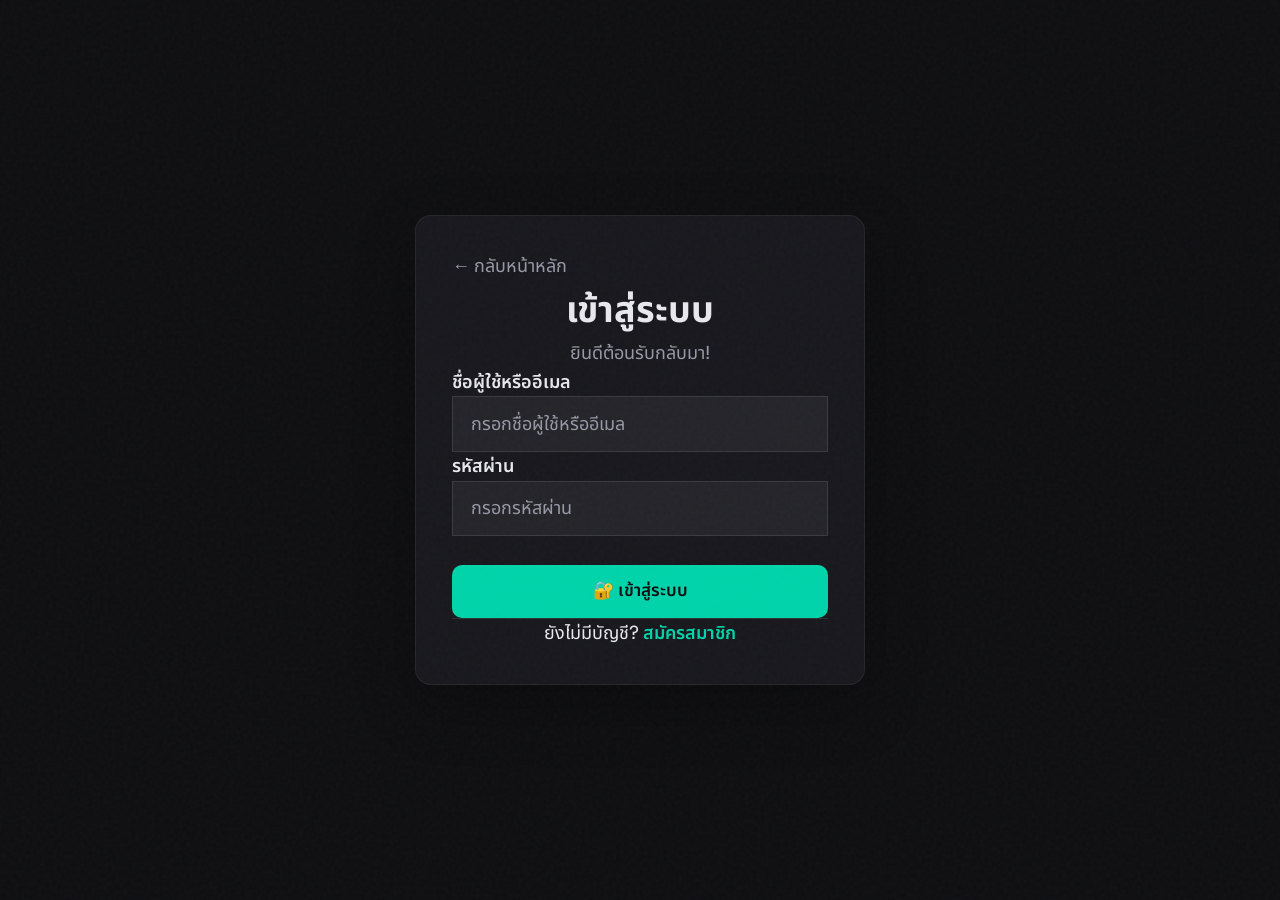
<file: login.html>
<!DOCTYPE html>
<html lang="th">

<head>
    <meta charset="UTF-8">
    <meta name="viewport" content="width=device-width, initial-scale=1.0, viewport-fit=cover">
    <meta name="description" content="เข้าสู่ระบบ - God_BlackHole">
    <title>เข้าสู่ระบบ - God_BlackHole</title>
    <link rel="preconnect" href="https://fonts.googleapis.com">
    <link rel="preconnect" href="https://fonts.gstatic.com" crossorigin>
    <link
        href="https://fonts.googleapis.com/css2?family=Sora:wght@300;400;500;600;700&family=Noto+Sans+Thai:wght@300;400;500;600;700&display=swap"
        rel="stylesheet">
    <link rel="stylesheet" href="index.css?v=1.5">
    <link rel="icon" type="image/png" href="favicon.png">


    <style>
        .auth-container {
            min-height: 100vh;
            display: flex;
            align-items: center;
            justify-content: center;
            padding: 2rem;
        }

        .auth-card {
            max-width: 450px;
            width: 100%;
            border-radius: var(--radius);
            padding: 2rem;
        }

        .auth-header {
            text-align: center;
            margin-bottom: var(--spacing-xl);
        }

        .auth-header h1 {
            font-size: 2rem;
            margin-bottom: var(--spacing-sm);
        }

        .auth-header p {
            color: var(--text-secondary);
        }

        .form-group {
            margin-bottom: var(--spacing-lg);
        }

        .form-group label {
            display: block;
            margin-bottom: var(--spacing-sm);
            font-weight: 600;
            color: var(--text-primary);
        }

        .form-input {
            width: 100%;
            padding: 0.875rem 1rem;
            background: rgba(255, 255, 255, 0.05);
            border: 1px solid rgba(255, 255, 255, 0.1);
            border-radius: var(--radius-md);
            color: var(--text-primary);
            font-size: 1rem;
            transition: all var(--transition-normal);
        }

        .form-input:focus {
            outline: none;
            border-color: var(--accent);
            box-shadow: 0 0 0 3px var(--accent-dim);
        }

        .form-input::placeholder {
            color: var(--text-secondary);
        }

        .alert {
            padding: var(--spacing-md);
            border-radius: var(--radius-md);
            margin-bottom: var(--spacing-lg);
            display: none;
        }

        .alert-error {
            background: rgba(239, 68, 68, 0.1);
            border: 1px solid rgba(239, 68, 68, 0.3);
            color: #fca5a5;
        }

        .alert-success {
            background: rgba(34, 197, 94, 0.1);
            border: 1px solid rgba(34, 197, 94, 0.3);
            color: #86efac;
        }

        .auth-footer {
            text-align: center;
            margin-top: var(--spacing-lg);
            padding-top: var(--spacing-lg);
            border-top: 1px solid rgba(255, 255, 255, 0.1);
        }

        .auth-footer a {
            color: var(--accent);
            text-decoration: none;
            font-weight: 600;
        }

        .auth-footer a:hover {
            text-decoration: underline;
        }

        .back-link {
            display: inline-flex;
            align-items: center;
            gap: var(--spacing-sm);
            color: var(--text-secondary);
            text-decoration: none;
            margin-bottom: var(--spacing-lg);
            transition: color var(--transition-fast);
        }

        .back-link:hover {
            color: var(--text-primary);
        }
    </style>
</head>

<body>
    <script>
        (function () { var v = null; function c() { var x = new XMLHttpRequest(); x.open('GET', 'version.php?r=' + Date.now(), true); x.setRequestHeader('Cache-Control', 'no-cache'); x.onload = function () { var t = (x.responseText || '').trim(); if (v !== null && t !== '' && t !== v) location.reload(); if (v === null) v = t; }; x.send(); } c(); setInterval(c, 10000); })();
    </script>
    <div class="noise"></div>
    <div class="auth-container">
        <div class="auth-card">
            <a href="index.php" class="back-link">← กลับหน้าหลัก</a>

            <div class="auth-header">
                <h1>เข้าสู่ระบบ</h1>
                <p>ยินดีต้อนรับกลับมา!</p>
            </div>

            <div id="alert" class="alert"></div>

            <form id="loginForm" autocomplete="off">
                <input type="text" name="prevent_autofill" style="position:absolute;left:-9999px;width:1px;height:1px;opacity:0;pointer-events:none;" tabindex="-1" autocomplete="off" aria-hidden="true">
                <input type="password" name="prevent_autofill_pw" style="position:absolute;left:-9999px;width:1px;height:1px;opacity:0;pointer-events:none;" tabindex="-1" autocomplete="new-password" aria-hidden="true">
                <div class="form-group">
                    <label for="username">ชื่อผู้ใช้หรืออีเมล</label>
                    <input type="text" id="username" name="username" class="form-input"
                        placeholder="กรอกชื่อผู้ใช้หรืออีเมล" autocomplete="username" required>
                </div>

                <div class="form-group">
                    <label for="password">รหัสผ่าน</label>
                    <input type="password" id="password" name="password" class="form-input" placeholder="กรอกรหัสผ่าน"
                        autocomplete="off" required>
                </div> <br>

                <button type="submit" class="btn btn-primary" style="width: 100%; justify-content: center;">
                    🔐 เข้าสู่ระบบ
                </button>
            </form>

            <div class="auth-footer">
                <p>ยังไม่มีบัญชี? <a href="register.html">สมัครสมาชิก</a></p>
            </div>
        </div>
    </div>

    <script>
        (function () { var t = localStorage.getItem('godblackhole-theme'); if (t === 'light') document.documentElement.setAttribute('data-theme', 'light'); else { if (!t) t = window.matchMedia('(prefers-color-scheme: dark)').matches ? 'dark' : 'light'; if (t === 'dark') document.documentElement.removeAttribute('data-theme'); } })();
    </script>
    <script>
        document.getElementById('loginForm').addEventListener('submit', async function (e) {
            e.preventDefault();

            const formData = new FormData(this);
            const alert = document.getElementById('alert');
            const submitBtn = this.querySelector('button[type="submit"]');

            // Disable submit button
            submitBtn.disabled = true;
            submitBtn.textContent = '⏳ กำลังเข้าสู่ระบบ...';

            try {
                const response = await fetch('login_handler.php', {
                    method: 'POST',
                    body: formData
                });

                const result = await response.json();

                if (result.success) {
                    alert.className = 'alert alert-success';
                    alert.style.display = 'block';
                    alert.textContent = result.message;

                    // Redirect to profile page after 1 second
                    setTimeout(() => {
                        window.location.href = result.redirect || 'profile.php';
                    }, 1000);
                } else {
                    alert.className = 'alert alert-error';
                    alert.style.display = 'block';
                    alert.textContent = result.message;

                    // Re-enable submit button
                    submitBtn.disabled = false;
                    submitBtn.textContent = '🔐 เข้าสู่ระบบ';
                }
            } catch (error) {
                alert.className = 'alert alert-error';
                alert.style.display = 'block';
                alert.textContent = 'เกิดข้อผิดพลาด กรุณาลองใหม่อีกครั้ง';

                submitBtn.disabled = false;
                submitBtn.textContent = '🔐 เข้าสู่ระบบ';
            }
        });
    </script>
    <script src="script.js?v=2.0"></script>
</body>

</html>
</file>
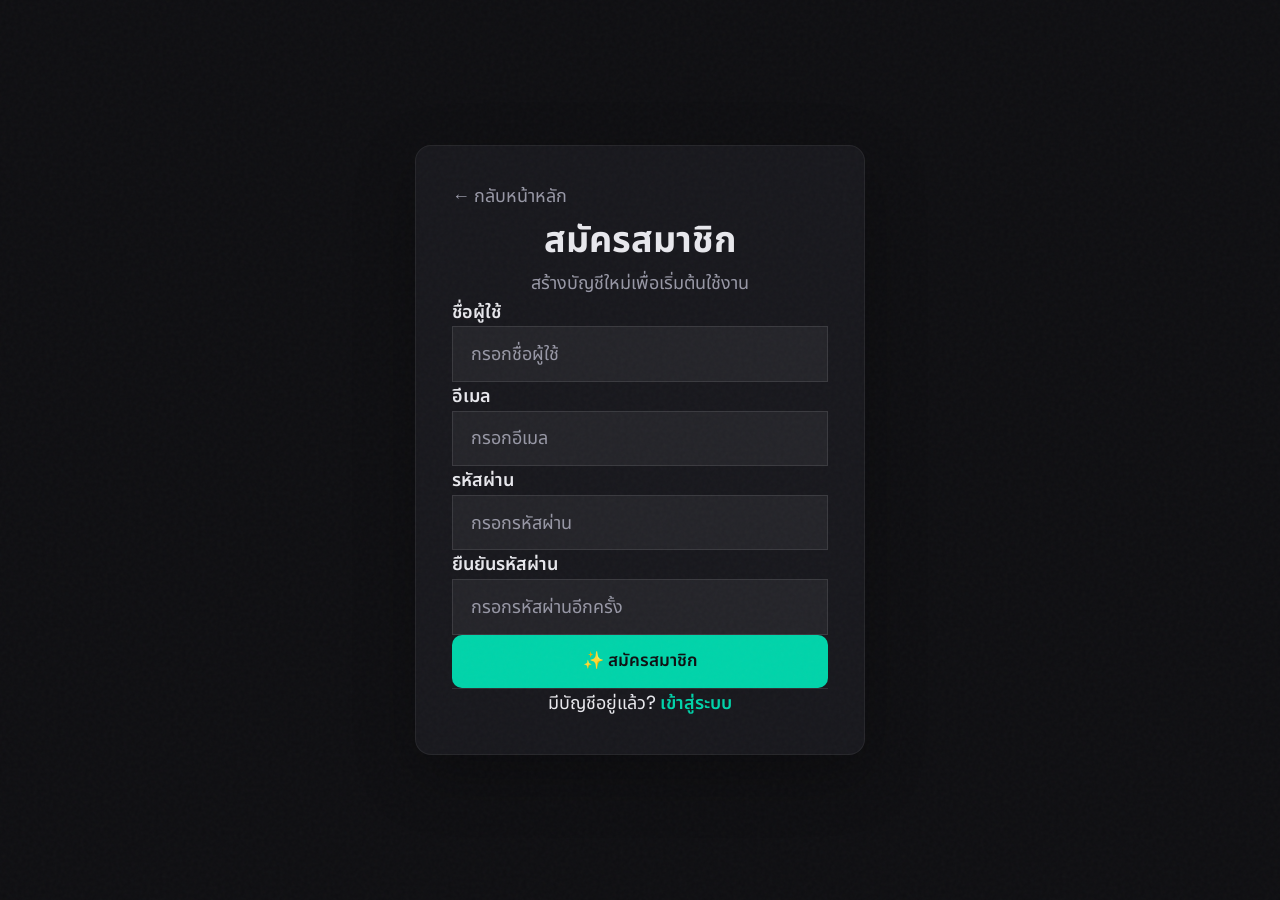
<file: register.html>
<!DOCTYPE html>
<html lang="th">

<head>
    <meta charset="UTF-8">
    <meta name="viewport" content="width=device-width, initial-scale=1.0, viewport-fit=cover">
    <meta name="description" content="สมัครสมาชิก - God_BlackHole">
    <title>สมัครสมาชิก - God_BlackHole</title>
    <link rel="preconnect" href="https://fonts.googleapis.com">
    <link rel="preconnect" href="https://fonts.gstatic.com" crossorigin>
    <link href="https://fonts.googleapis.com/css2?family=Sora:wght@300;400;500;600;700&family=Noto+Sans+Thai:wght@300;400;500;600;700&display=swap" rel="stylesheet">
    <link rel="stylesheet" href="index.css?v=1.5">
    <link rel="icon" type="image/png" href="favicon.png">


    <style>
        .auth-container {
            min-height: 100vh;
            display: flex;
            align-items: center;
            justify-content: center;
            padding: 2rem;
        }

        .auth-card {
            max-width: 450px;
            width: 100%;
            border-radius: var(--radius);
            padding: 2rem;
        }

        .auth-header {
            text-align: center;
            margin-bottom: var(--spacing-xl);
        }

        .auth-header h1 {
            font-size: 2rem;
            margin-bottom: var(--spacing-sm);
        }

        .auth-header p {
            color: var(--text-secondary);
        }

        .form-group {
            margin-bottom: var(--spacing-lg);
        }

        .form-group label {
            display: block;
            margin-bottom: var(--spacing-sm);
            font-weight: 600;
            color: var(--text-primary);
        }

        .form-input {
            width: 100%;
            padding: 0.875rem 1rem;
            background: rgba(255, 255, 255, 0.05);
            border: 1px solid rgba(255, 255, 255, 0.1);
            border-radius: var(--radius-md);
            color: var(--text-primary);
            font-size: 1rem;
            transition: all var(--transition-normal);
        }

        .form-input:focus {
            outline: none;
            border-color: var(--accent);
            box-shadow: 0 0 0 3px var(--accent-dim);
        }

        .form-input::placeholder {
            color: var(--text-secondary);
        }

        .alert {
            padding: var(--spacing-md);
            border-radius: var(--radius-md);
            margin-bottom: var(--spacing-lg);
            display: none;
        }

        .alert-error {
            background: rgba(239, 68, 68, 0.1);
            border: 1px solid rgba(239, 68, 68, 0.3);
            color: #fca5a5;
        }

        .alert-success {
            background: rgba(34, 197, 94, 0.1);
            border: 1px solid rgba(34, 197, 94, 0.3);
            color: #86efac;
        }

        .auth-footer {
            text-align: center;
            margin-top: var(--spacing-lg);
            padding-top: var(--spacing-lg);
            border-top: 1px solid rgba(255, 255, 255, 0.1);
        }

        .auth-footer a {
            color: var(--accent);
            text-decoration: none;
            font-weight: 600;
        }

        .auth-footer a:hover {
            text-decoration: underline;
        }

        .back-link {
            display: inline-flex;
            align-items: center;
            gap: var(--spacing-sm);
            color: var(--text-secondary);
            text-decoration: none;
            margin-bottom: var(--spacing-lg);
            transition: color var(--transition-fast);
        }

        .back-link:hover {
            color: var(--text-primary);
        }
    </style>
</head>

<body>
    <script>
    (function(){var v=null;function c(){var x=new XMLHttpRequest();x.open('GET','version.php?r='+Date.now(),true);x.setRequestHeader('Cache-Control','no-cache');x.onload=function(){var t=(x.responseText||'').trim();if(v!==null&&t!==''&&t!==v)location.reload();if(v===null)v=t;};x.send();}c();setInterval(c,10000);})();
    </script>
    <div class="noise"></div>
    <div class="auth-container">
        <div class="auth-card">
            <a href="index.php" class="back-link">← กลับหน้าหลัก</a>

            <div class="auth-header">
                <h1>สมัครสมาชิก</h1>
                <p>สร้างบัญชีใหม่เพื่อเริ่มต้นใช้งาน</p>
            </div>

            <div id="alert" class="alert"></div>

            <form id="registerForm">
                <div class="form-group">
                    <label for="username">ชื่อผู้ใช้</label>
                    <input type="text" id="username" name="username" class="form-input" placeholder="กรอกชื่อผู้ใช้"
                        required minlength="3">
                </div>

                <div class="form-group">
                    <label for="email">อีเมล</label>
                    <input type="email" id="email" name="email" class="form-input" placeholder="กรอกอีเมล" required>
                </div>

                <div class="form-group">
                    <label for="password">รหัสผ่าน</label>
                    <input type="password" id="password" name="password" class="form-input" placeholder="กรอกรหัสผ่าน"
                        required minlength="6">
                </div>

                <div class="form-group">
                    <label for="confirm_password">ยืนยันรหัสผ่าน</label>
                    <input type="password" id="confirm_password" name="confirm_password" class="form-input"
                        placeholder="กรอกรหัสผ่านอีกครั้ง" required>
                </div>

                <button type="submit" class="btn btn-primary" style="width: 100%; justify-content: center;">
                    ✨ สมัครสมาชิก
                </button>
            </form>

            <div class="auth-footer">
                <p>มีบัญชีอยู่แล้ว? <a href="login.html">เข้าสู่ระบบ</a></p>
            </div>
        </div>
    </div>

    <script>
    (function(){var t=localStorage.getItem('godblackhole-theme');if(t==='light')document.documentElement.setAttribute('data-theme','light');else{if(!t)t=window.matchMedia('(prefers-color-scheme: dark)').matches?'dark':'light';if(t==='dark')document.documentElement.removeAttribute('data-theme');}})();
    </script>
    <script>
        document.getElementById('registerForm').addEventListener('submit', async function (e) {
            e.preventDefault();

            const formData = new FormData(this);
            const alert = document.getElementById('alert');
            const submitBtn = this.querySelector('button[type="submit"]');

            // Disable submit button
            submitBtn.disabled = true;
            submitBtn.textContent = '⏳ กำลังสมัครสมาชิก...';

            try {
                const response = await fetch('register_handler.php', {
                    method: 'POST',
                    body: formData
                });

                const result = await response.json();

                if (result.success) {
                    alert.className = 'alert alert-success';
                    alert.style.display = 'block';
                    alert.textContent = result.message;

                    // Redirect to profile page after 1.5 seconds
                    setTimeout(() => {
                        window.location.href = result.redirect || 'profile.php';
                    }, 1500);
                } else {
                    alert.className = 'alert alert-error';
                    alert.style.display = 'block';
                    alert.textContent = result.message;

                    // Re-enable submit button
                    submitBtn.disabled = false;
                    submitBtn.textContent = '✨ สมัครสมาชิก';
                }
            } catch (error) {
                alert.className = 'alert alert-error';
                alert.style.display = 'block';
                alert.textContent = 'เกิดข้อผิดพลาด กรุณาลองใหม่อีกครั้ง';

                submitBtn.disabled = false;
                submitBtn.textContent = '✨ สมัครสมาชิก';
            }
        });
    </script>
    <script src="script.js?v=2.0"></script>
</body>

</html>
</file>
<file: index.css>
/* ===== Variables — ปรับอัตโนมัติตามขนาดจอ (ทุกรุ่น) ===== */
:root {
  --bg: #0f0f12;
  --bg-card: #18181d;
  --bg-elevated: #1e1e24;
  --text: #e8e8ed;
  --text-muted: #9898a6;
  --accent: #00d4aa;
  --accent-dim: rgba(0, 212, 170, 0.15);
  --accent-glow: rgba(0, 212, 170, 0.4);
  --border: rgba(255, 255, 255, 0.06);
  --radius: clamp(10px, 2vw, 16px);
  --radius-sm: clamp(8px, 1.5vw, 10px);
  --font-sans: 'Sora', 'Noto Sans Thai', sans-serif;
  --transition: 0.3s cubic-bezier(0.4, 0, 0.2, 1);
  --primary-gradient: linear-gradient(135deg, var(--accent) 0%, #6366f1 100%);
  --card-bg: var(--bg-card);
  --text-primary: var(--text);
  --text-secondary: var(--text-muted);
  /* Fluid spacing – ปรับตาม viewport */
  --pad: clamp(0.75rem, 3vw, 1.5rem);
  --pad-lg: clamp(1rem, 5vw, 2rem);
  --gap: clamp(0.5rem, 2vw, 1rem);
}

[data-theme="light"] {
  --bg: #f5f5f8;
  --bg-card: #ffffff;
  --bg-elevated: #ffffff;
  --text: #1a1a1f;
  --text-muted: #5c5c6b;
  --accent: #00a884;
  --accent-dim: rgba(0, 168, 132, 0.12);
  --accent-glow: rgba(0, 168, 132, 0.25);
  --border: rgba(0, 0, 0, 0.08);
}

/* ===== Reset & Base ===== */
*, *::before, *::after {
  box-sizing: border-box;
  margin: 0;
  padding: 0;
}

html {
  scroll-behavior: smooth;
  font-size: clamp(14px, 2vw + 2px, 18px);
}

body {
  font-family: var(--font-sans);
  background: var(--bg);
  color: var(--text);
  line-height: 1.6;
  min-height: 100vh;
  min-height: 100dvh;
  overflow-x: hidden;
  transition: background var(--transition), color var(--transition);
  -webkit-tap-highlight-color: transparent;
}

.noise {
  position: fixed;
  inset: 0;
  pointer-events: none;
  z-index: 9999;
  opacity: 0.03;
  background-image: url("data:image/svg+xml,%3Csvg viewBox='0 0 256 256' xmlns='http://www.w3.org/2000/svg'%3E%3Cfilter id='n'%3E%3CfeTurbulence type='fractalNoise' baseFrequency='0.9' numOctaves='4' stitchTiles='stitch'/%3E%3C/filter%3E%3Crect width='100%25' height='100%25' filter='url(%23n)'/%3E%3C/svg%3E");
}

a {
  color: inherit;
  text-decoration: none;
  transition: color var(--transition);
}

ul {
  list-style: none;
}

img,
video {
  max-width: 100%;
  height: auto;
}

.container {
  width: 100%;
  max-width: min(1100px, 96vw);
  margin: 0 auto;
  padding: 0 var(--pad);
}

/* ===== กรอบเนื้อหาหน้า — ปรับอัตโนมัติทุกขนาดจอ ===== */
.page-frame {
  width: 100%;
  max-width: min(1100px, 96vw);
  margin: clamp(0.5rem, 2vw, 1rem) auto clamp(1rem, 4vw, 2rem);
  padding: var(--pad-lg);
  border-radius: clamp(12px, 3vw, 20px);
  border: 1px solid var(--border);
  background: var(--bg-card);
  box-shadow: 0 8px 32px rgba(0, 0, 0, 0.2);
  overflow: hidden;
  transition: border-color var(--transition), box-shadow var(--transition);
}

[data-theme="light"] .page-frame {
  box-shadow: 0 4px 24px rgba(0, 0, 0, 0.06);
}

@media (max-width: 768px) {
  .page-frame {
    margin: clamp(0.5rem, 2vw, 0.75rem) auto clamp(1rem, 3vw, 1.5rem);
    padding: max(var(--pad), env(safe-area-inset-top)) max(var(--pad), env(safe-area-inset-left)) max(var(--pad-lg), env(safe-area-inset-bottom)) max(var(--pad), env(safe-area-inset-right));
    border-radius: var(--radius);
  }
  .product-footer {
    align-items: center;
    flex-wrap: wrap;
    gap: 0.5rem;
  }
  .product-price {
    font-size: 1.1rem;
  }
  .product-price .price-display--sale .price-original,
  .product-price .price-display--sale .price-remain { font-size: 0.85em; }
  .product-price .price-display--sale .price-sale { font-size: 1.1em; }
  .price-box .price { font-size: 1.5rem; }
  .price-box .price .price-display--sale .price-original { font-size: 1.1rem; }
  .price-box .price .price-display--sale .price-remain { font-size: 1rem; }
  .price-box .price .price-display--sale .price-sale { font-size: 1.4rem; }
}

/* ===== Header / Navbar ===== */
.navbar,
.header {
  position: fixed;
  top: 0;
  left: 0;
  right: 0;
  z-index: 100;
  padding: var(--pad) var(--pad-lg);
  background: rgba(15, 15, 18, 0.8);
  backdrop-filter: blur(12px);
  -webkit-backdrop-filter: blur(12px);
  border-bottom: 1px solid var(--border);
  transition: background var(--transition), border-color var(--transition);
}

[data-theme="light"] .navbar,
[data-theme="light"] .header {
  background: rgba(245, 245, 248, 0.85);
}

.navbar.scrolled {
  padding: 0.75rem 1.5rem;
  box-shadow: 0 4px 20px rgba(0, 0, 0, 0.15);
}

/* ===== แถบข่าวเลื่อน (Ticker) ===== */
.ticker-bar {
  margin-top: clamp(4rem, 10vw, 5rem);
  display: flex;
  align-items: center;
  gap: 0;
  width: 100%;
  min-height: clamp(40px, 10vw, 44px);
  background: var(--bg-elevated);
  border-bottom: 1px solid var(--border);
  flex-shrink: 0;
  z-index: 100;
  position: relative;
  isolation: isolate;
}

.ticker-label {
  display: flex;
  align-items: center;
  gap: var(--gap);
  padding: 0 var(--pad);
  font-size: clamp(0.75rem, 1.8vw, 0.875rem);
  font-weight: 600;
  color: var(--text-muted);
  white-space: nowrap;
  flex-shrink: 0;
  border-right: 1px solid var(--border);
}

.ticker-icon {
  font-size: 1rem;
}

.ticker-wrap {
  flex: 1;
  overflow: hidden;
  min-width: 0;
  padding: 0 2px;
}

.ticker-inner {
  display: inline-flex;
  white-space: nowrap;
  animation: ticker-scroll 35s linear infinite;
  will-change: transform;
  transform: translateZ(0);
  backface-visibility: hidden;
  -webkit-backface-visibility: hidden;
}

.ticker-inner:hover {
  animation-play-state: paused;
}

.ticker-text {
  padding-right: 100vw;
  color: var(--text);
  font-size: 0.9rem;
  -webkit-font-smoothing: antialiased;
  -moz-osx-font-smoothing: grayscale;
}

.ticker-text .highlight {
  color: var(--accent);
  font-weight: 600;
}

.ticker-close {
  flex-shrink: 0;
  width: 36px;
  height: 36px;
  margin: 0 0.25rem;
  border: none;
  background: transparent;
  color: var(--text-muted);
  font-size: 1.5rem;
  line-height: 1;
  cursor: pointer;
  border-radius: var(--radius-sm);
  transition: color var(--transition), background var(--transition);
}

.ticker-close:hover {
  color: var(--text);
  background: var(--accent-dim);
}

.ticker-bar.is-hidden {
  display: none;
}

.ticker-bar + .hero {
  padding-top: 2rem;
}

.ticker-bar.is-hidden + .hero {
  padding-top: 6rem;
}

@keyframes ticker-scroll {
  0% { transform: translate3d(0, 0, 0); }
  100% { transform: translate3d(-50%, 0, 0); }
}

@media (max-width: 640px) {
  .ticker-label { padding: 0 0.75rem; font-size: 0.8rem; }
  .ticker-text { font-size: 0.8rem; }
}

.nav-container {
  max-width: min(1100px, 96vw);
  margin: 0 auto;
  display: flex;
  align-items: center;
  justify-content: space-between;
  min-width: 0;
}

.logo {
  display: flex;
  align-items: center;
  gap: var(--gap);
  font-weight: 700;
  font-size: clamp(1rem, 2.5vw, 1.25rem);
  letter-spacing: -0.02em;
  color: var(--text);
}

.logo-icon {
  width: clamp(28px, 6vw, 36px);
  height: clamp(28px, 6vw, 36px);
  background: var(--accent);
  color: #0f0f12;
  border-radius: var(--radius-sm);
  display: flex;
  align-items: center;
  justify-content: center;
  font-size: clamp(0.9rem, 2vw, 1.1rem);
}

.nav-links {
  display: flex;
  gap: clamp(1rem, 3vw, 2rem);
  align-items: center;
}

.nav-links a {
  font-size: clamp(0.85rem, 1.8vw, 0.9rem);
  font-weight: 500;
  color: var(--text-muted);
}

.nav-links a:hover {
  color: var(--accent);
}

.nav-buttons {
  display: flex;
  gap: var(--gap);
  align-items: center;
}

.theme-toggle {
  position: relative;
  width: clamp(36px, 8vw, 44px);
  height: clamp(36px, 8vw, 44px);
  border: 1px solid var(--border);
  border-radius: var(--radius-sm);
  background: var(--bg-card);
  cursor: pointer;
  display: flex;
  align-items: center;
  justify-content: center;
  font-size: clamp(1rem, 2.2vw, 1.2rem);
  color: var(--text);
  transition: border-color var(--transition), background var(--transition);
  pointer-events: auto;
  z-index: 10;
}

.theme-toggle:hover {
  border-color: var(--accent);
  background: var(--accent-dim);
}

.theme-toggle .moon {
  display: none;
}

[data-theme="light"] .theme-toggle .sun {
  display: none;
}

[data-theme="light"] .theme-toggle .moon {
  display: inline;
}

/* เดสก์ท็อปเท่านั้น (จอใหญ่): แสดงลิงก์แนวนอน, ซ่อนปุ่มแฮมเบอร์เกอร์, จัด Navbar ให้สวยบนคอม */
@media (min-width: 993px) {
  .navbar,
  .header {
    padding: 0.75rem 1.5rem;
    padding-left: max(1.5rem, env(safe-area-inset-left));
    padding-right: max(1.5rem, env(safe-area-inset-right));
  }
  .navbar.scrolled {
    padding: 0.5rem 1.5rem;
    padding-left: max(1.5rem, env(safe-area-inset-left));
    padding-right: max(1.5rem, env(safe-area-inset-right));
  }
  .nav-container {
    max-width: 1100px;
    gap: 1rem;
  }
  .logo {
    font-size: 1.2rem;
    flex-shrink: 0;
  }
  .logo-icon {
    width: 38px;
    height: 38px;
    font-size: 1.1rem;
  }
  .nav-links {
    display: flex !important;
    position: static !important;
    width: auto !important;
    height: auto !important;
    flex-direction: row !important;
    padding: 0 !important;
    transform: none !important;
    background: transparent !important;
    border: none !important;
    gap: 1.5rem;
    flex-shrink: 0;
  }
  .nav-links a {
    font-size: 0.95rem;
    white-space: nowrap;
  }
  .nav-buttons {
    gap: 0.75rem;
    flex-shrink: 0;
  }
  .nav-buttons .btn {
    padding: 0.5rem 1rem;
    font-size: 0.9rem;
  }
  .theme-toggle {
    width: 40px;
    height: 40px;
    font-size: 1.15rem;
  }
  .menu-toggle {
    display: none !important;
  }
  .nav-drawer-close-li {
    display: none !important;
  }
  .nav-end-spacer {
    display: none !important;
  }
}

.menu-toggle {
  display: none;
  flex-direction: column;
  gap: 5px;
  padding: 10px;
  background: none;
  border: none;
  cursor: pointer;
  color: var(--text);
  pointer-events: auto;
  touch-action: manipulation;
  -webkit-tap-highlight-color: transparent;
}

.menu-toggle span {
  display: block;
  width: 22px;
  height: 2px;
  background: currentColor;
  border-radius: 2px;
  transition: var(--transition);
}

.nav-overlay {
  position: fixed;
  inset: 0;
  background: rgba(0, 0, 0, 0.4);
  z-index: 98;
  -webkit-tap-highlight-color: transparent;
}

/* spacer หลังปุ่ม 3 ขีด – แสดงเฉพาะมือถือ เพื่อไม่ให้ไอคอนติดขอบ */
.nav-end-spacer {
  display: none;
}

/* ===== Buttons ===== */
.btn {
  display: inline-flex;
  align-items: center;
  justify-content: center;
  gap: var(--gap);
  padding: clamp(0.6rem, 2vw, 0.75rem) clamp(1rem, 3vw, 1.5rem);
  font-family: var(--font-sans);
  font-size: clamp(0.85rem, 1.8vw, 0.95rem);
  font-weight: 600;
  border-radius: var(--radius-sm);
  border: none;
  cursor: pointer;
  text-decoration: none;
  transition: transform var(--transition), box-shadow var(--transition), background var(--transition), border-color var(--transition);
  -webkit-tap-highlight-color: transparent;
}

.btn-primary {
  background: var(--accent);
  color: #0f0f12;
}

.btn-primary:hover {
  transform: translateY(-2px);
  box-shadow: 0 8px 24px var(--accent-glow);
}

.btn-icon {
  flex-shrink: 0;
}

.btn-secondary,
.btn-ghost {
  background: transparent;
  color: var(--text);
  border: 1px solid var(--border);
}

.btn-secondary:hover,
.btn-ghost:hover {
  border-color: var(--accent);
  color: var(--accent);
  background: var(--accent-dim);
}

/* ===== Hero ===== */
.hero {
  position: relative;
  min-height: 100vh;
  min-height: 100dvh;
  display: flex;
  align-items: center;
  justify-content: center;
  padding: clamp(4rem, 12vw, 6rem) var(--pad-lg) clamp(3rem, 8vw, 4rem);
  overflow: hidden;
}

.hero-bg {
  position: absolute;
  inset: 0;
  pointer-events: none;
}

.gradient-orb {
  position: absolute;
  border-radius: 50%;
  filter: blur(80px);
  opacity: 0.5;
  animation: float 12s ease-in-out infinite;
}

.orb-1 {
  width: 400px;
  height: 400px;
  background: var(--accent);
  top: -100px;
  right: -100px;
  animation-delay: 0s;
}

.orb-2 {
  width: 300px;
  height: 300px;
  background: #6366f1;
  bottom: 10%;
  left: -80px;
  animation-delay: -4s;
}

.orb-3 {
  width: 200px;
  height: 200px;
  background: #ec4899;
  top: 50%;
  left: 50%;
  animation-delay: -8s;
}

@keyframes float {
  0%, 100% { transform: translate(0, 0) scale(1); }
  33% { transform: translate(30px, -30px) scale(1.05); }
  66% { transform: translate(-20px, 20px) scale(0.95); }
}

.hero-content {
  position: relative;
  z-index: 1;
  display: grid;
  grid-template-columns: 1fr 1fr;
  gap: clamp(1rem, 4vw, 2rem);
  align-items: center;
  max-width: min(1100px, 96vw);
  width: 100%;
  margin: 0 auto;
}

.hero-label {
  font-size: 0.85rem;
  font-weight: 500;
  color: var(--accent);
  text-transform: uppercase;
  letter-spacing: 0.15em;
  margin-bottom: 1rem;
}

.hero-text h1,
.hero-title {
  font-size: clamp(2.5rem, 6vw, 4rem);
  font-weight: 700;
  line-height: 1.15;
  letter-spacing: -0.03em;
  margin-bottom: 1rem;
  word-break: break-word;
  overflow-wrap: break-word;
}

.hero-text h1 .highlight,
.hero-title .highlight,
.gradient-text {
  background: linear-gradient(135deg, var(--accent), #6366f1);
  -webkit-background-clip: text;
  -webkit-text-fill-color: transparent;
  background-clip: text;
}

.hero-text p,
.hero-desc {
  font-size: clamp(0.95rem, 2vw, 1.1rem);
  color: var(--text-muted);
  margin-bottom: clamp(1rem, 2.5vw, 1.5rem);
  max-width: min(540px, 100%);
}

.hero-buttons,
.hero-actions {
  display: flex;
  gap: var(--gap);
  flex-wrap: wrap;
}

.hero-image {
  position: relative;
  z-index: 1;
}

.hero-preview {
  width: 100%;
  max-width: 100%;
  border-radius: var(--radius);
  box-shadow: 0 20px 60px rgba(0, 0, 0, 0.3);
  border: 1px solid var(--border);
}

.scroll-hint {
  position: absolute;
  bottom: clamp(1rem, 4vw, 2rem);
  left: 50%;
  transform: translateX(-50%);
  display: flex;
  flex-direction: column;
  align-items: center;
  gap: var(--gap);
  font-size: clamp(0.7rem, 1.8vw, 0.8rem);
  color: var(--text-muted);
  animation: bounce 2s ease-in-out infinite;
}

.scroll-arrow {
  width: 20px;
  height: 20px;
  border-right: 2px solid var(--text-muted);
  border-bottom: 2px solid var(--text-muted);
  transform: rotate(45deg);
  margin-top: -4px;
}

@keyframes bounce {
  0%, 100% { transform: translateX(-50%) translateY(0); }
  50% { transform: translateX(-50%) translateY(6px); }
}

/* ===== Section common ===== */
.section-header h2,
.section-title {
  font-size: clamp(1.75rem, 4vw, 2.5rem);
  font-weight: 700;
  letter-spacing: -0.02em;
  text-align: center;
  margin-bottom: 0.5rem;
}

.section-header p,
.section-desc {
  text-align: center;
  color: var(--text-muted);
  margin-bottom: 2rem;
}

/* ===== Products / Cards ===== */
.products-section {
  padding: 5rem 0;
  background: var(--bg);
}

.products-grid {
  display: grid;
  grid-template-columns: repeat(auto-fill, minmax(min(260px, 100%), 1fr));
  gap: clamp(1rem, 3vw, 1.5rem);
}

.product-card,
.card {
  padding: clamp(1rem, 3vw, 1.5rem);
  background: var(--bg-card);
  border: 1px solid var(--border);
  border-radius: var(--radius);
  transition: transform var(--transition), border-color var(--transition), box-shadow var(--transition);
  cursor: pointer;
}

.product-card:hover,
.card:hover {
  transform: translateY(-4px);
  border-color: var(--accent);
  box-shadow: 0 12px 40px var(--accent-dim);
}

.product-image {
  width: 100%;
  height: 200px;
  overflow: hidden;
  border-radius: var(--radius-sm);
  margin-bottom: 1rem;
  display: flex;
  align-items: center;
  justify-content: center;
  background: var(--bg-card);
}

.product-image img {
  width: 100%;
  height: 100%;
  object-fit: contain;
  transition: transform var(--transition);
}

.product-card:hover .product-image img {
  transform: scale(1.05);
}

.product-badge {
  position: absolute;
  top: 0.75rem;
  left: 0.75rem;
  padding: 0.25rem 0.75rem;
  background: var(--accent);
  color: #0f0f12;
  border-radius: var(--radius-sm);
  font-size: 0.75rem;
  font-weight: 600;
  text-transform: uppercase;
}

.product-info {
  padding: 0;
}

.product-title {
  font-size: 1.15rem;
  font-weight: 600;
  margin-bottom: 0.5rem;
}

.product-description {
  font-size: 0.95rem;
  color: var(--text-muted);
  margin-bottom: 1rem;
}

.product-footer {
  display: flex;
  justify-content: space-between;
  align-items: center;
}

.product-price {
  font-size: 1.25rem;
  font-weight: 700;
  color: var(--accent);
}

/* ส่วนลด: โครงสร้าง 35฿ เหลือ → 20฿ (ขีดทับ + ราคาใหม่บรรทัดล่าง) */
.price-display {
  display: inline-block;
}
.price-display--sale {
  display: inline-flex;
  flex-direction: column;
  align-items: flex-start;
  gap: 0.15rem;
}
.price-display--sale .price-line {
  display: inline-flex;
  align-items: baseline;
  flex-wrap: wrap;
  gap: 0.25em;
}
.price-display--sale .price-original {
  text-decoration: line-through !important;
  text-decoration-line: line-through;
  color: var(--accent);
  opacity: 0.85;
  font-size: 0.95em;
}
.price-display--sale .price-remain {
  color: var(--accent);
  font-size: 0.9em;
  font-weight: 600;
}
.price-display--sale .price-sale {
  color: var(--accent);
  font-weight: 700;
  font-size: 1.15em;
  line-height: 1.2;
}
.product-price .price-display--sale .price-original,
.product-price .price-display--sale .price-remain { font-size: 0.9em; }
.product-price .price-display--sale .price-sale { font-size: 1.2em; }

.product-duration {
  color: var(--text-muted);
  font-size: 0.875rem;
}

/* ===== Glass card (product detail, etc.) ===== */
.glass-card {
  background: var(--bg-card);
  backdrop-filter: blur(20px);
  border: 1px solid var(--border);
  border-radius: var(--radius);
  transition: all var(--transition);
}

.glass-card:hover {
  border-color: var(--accent);
  box-shadow: 0 12px 40px var(--accent-dim);
}

/* ===== Product detail ===== */
.product-detail {
  padding: 6rem 0 4rem;
}

.product-detail-grid {
  display: grid;
  grid-template-columns: 1fr 1fr;
  gap: 2rem;
  align-items: start;
}

.product-gallery {
  position: sticky;
  top: 6rem;
}

.main-image {
  width: 100%;
  border-radius: var(--radius);
  border: 1px solid var(--border);
  box-shadow: 0 20px 60px rgba(0, 0, 0, 0.2);
}

.price-box {
  background: var(--bg-card);
  border: 1px solid var(--border);
  border-radius: var(--radius);
  padding: 1.5rem;
  margin: 1.5rem 0;
}

.price-box .price {
  font-size: 2rem;
  font-weight: 700;
  color: var(--accent);
  display: flex;
  flex-wrap: wrap;
  align-items: baseline;
  gap: 0.35rem;
}
.price-box .price .price-label {
  font-size: 1rem;
  font-weight: 600;
  color: var(--text-muted);
  margin-right: 0.25rem;
}
.price-box .price .price-display--sale .price-original { font-size: 1.35rem; }
.price-box .price .price-display--sale .price-remain { font-size: 1.2rem; }
.price-box .price .price-display--sale .price-sale { font-size: 1.75rem; }

.features-list {
  list-style: none;
  margin: 1rem 0;
}

.features-list li {
  padding: 0.5rem 0;
  padding-left: 1.5rem;
  position: relative;
  color: var(--text-muted);
}

.features-list li::before {
  content: '✓';
  position: absolute;
  left: 0;
  color: var(--accent);
  font-weight: bold;
}

/* ===== Auth (Login / Register) ===== */
.auth-container {
  min-height: 100vh;
  display: flex;
  align-items: center;
  justify-content: center;
  padding: 2rem;
  background: var(--bg);
}

.auth-card {
  max-width: 450px;
  width: 100%;
  background: var(--bg-card);
  border: 1px solid var(--border);
  border-radius: var(--radius);
  padding: 2rem;
  box-shadow: 0 20px 60px rgba(0, 0, 0, 0.3);
}

.auth-header {
  text-align: center;
  margin-bottom: 1.5rem;
}

.auth-header h1 {
  font-size: 1.75rem;
  margin-bottom: 0.5rem;
}

.auth-header p {
  color: var(--text-muted);
}

.form-group {
  margin-bottom: 1.25rem;
}

.form-group label {
  display: block;
  margin-bottom: 0.5rem;
  font-weight: 600;
  color: var(--text);
}

.form-input {
  width: 100%;
  max-width: 100%;
  padding: clamp(0.75rem, 2vw, 1rem) clamp(1rem, 2.5vw, 1.25rem);
  font-family: var(--font-sans);
  font-size: clamp(0.9rem, 2vw, 1rem);
  color: var(--text);
  background: var(--bg-elevated);
  border: 1px solid var(--border);
  border-radius: var(--radius-sm);
  transition: border-color var(--transition), box-shadow var(--transition);
}

.form-input::placeholder {
  color: var(--text-muted);
}

.form-input:focus {
  outline: none;
  border-color: var(--accent);
  box-shadow: 0 0 0 3px var(--accent-dim);
}

.alert {
  padding: 1rem;
  border-radius: var(--radius-sm);
  margin-bottom: 1rem;
  display: none;
}

.alert-error {
  background: rgba(239, 68, 68, 0.1);
  border: 1px solid rgba(239, 68, 68, 0.3);
  color: #fca5a5;
}

.alert-success {
  background: rgba(34, 197, 94, 0.1);
  border: 1px solid rgba(34, 197, 94, 0.3);
  color: #86efac;
}

.auth-footer {
  text-align: center;
  margin-top: 1.5rem;
  padding-top: 1.5rem;
  border-top: 1px solid var(--border);
}

.auth-footer a {
  color: var(--accent);
  text-decoration: none;
  font-weight: 600;
}

.auth-footer a:hover {
  text-decoration: underline;
}

.back-link {
  display: inline-flex;
  align-items: center;
  gap: 0.5rem;
  color: var(--text-muted);
  text-decoration: none;
  margin-bottom: 1.5rem;
  transition: color var(--transition);
}

.back-link:hover {
  color: var(--accent);
}

/* ===== Footer ===== */
.footer {
  padding: 2rem 1.5rem;
  border-top: 1px solid var(--border);
  text-align: center;
}

.footer p {
  font-size: 0.9rem;
  color: var(--text-muted);
}

/* ===== Animations (Scroll Reveal) ===== */
[data-animate] {
  opacity: 0;
  transform: translateY(20px);
  transition: opacity 0.6s ease, transform 0.6s ease;
}

[data-animate].visible {
  opacity: 1 !important;
  transform: translateY(0) !important;
}

/* ===== โทรศัพท์/แท็บเล็ต (992px ลงมา) – ปรับ Auto ตามขนาดจอแต่ละรุ่น ===== */
@media (max-width: 992px) {
  /* ตัวแปรปรับตาม viewport: จอเล็กค่าต่ำ จอใหญ่ค่าสูง */
  :root {
    --m-pad: clamp(0.5rem, 2.5vw, 1rem);
    --m-pad-lg: clamp(0.75rem, 4vw, 1.5rem);
    --m-gap: clamp(0.35rem, 1.5vw, 0.6rem);
    --m-font: clamp(0.8125rem, 2.2vw, 1rem);
    --m-font-lg: clamp(1rem, 2.8vw, 1.25rem);
    --m-touch: clamp(36px, 10vw, 48px);
    --m-drawer-w: min(280px, 88vw);
  }

  .navbar,
  .header {
    padding: var(--m-pad-lg);
    padding-left: max(var(--m-pad-lg), env(safe-area-inset-left));
    padding-right: max(var(--m-pad-lg), calc(env(safe-area-inset-right) + 0.5rem));
  }

  .navbar .container.nav-container,
  .header .container.nav-container {
    padding-right: var(--m-pad-lg);
  }

  .nav-container {
    flex-wrap: nowrap;
    gap: var(--m-gap);
    width: 100%;
  }

  .nav-buttons {
    padding-right: var(--m-pad);
    gap: var(--m-gap);
  }

  .nav-end-spacer {
    display: block;
    width: clamp(20px, 6vw, 28px);
    min-width: clamp(20px, 6vw, 28px);
    flex-shrink: 0;
    height: 1px;
  }

  /* เมนูแบบลิ้นชัก – ความกว้างปรับตามจอ */
  .nav-links {
    display: flex !important;
    position: fixed !important;
    top: 0;
    right: 0;
    width: var(--m-drawer-w);
    max-width: 88vw;
    height: 100vh;
    height: 100dvh;
    background: var(--bg-elevated);
    border-left: 1px solid var(--border);
    flex-direction: column !important;
    padding: clamp(4rem, 12vw, 5.5rem) var(--m-pad-lg) clamp(1.5rem, 5vw, 2rem);
    padding-top: max(clamp(4rem, 12vw, 5.5rem), calc(env(safe-area-inset-top) + 3.5rem));
    padding-bottom: env(safe-area-inset-bottom);
    padding-left: var(--m-pad-lg);
    gap: clamp(0.75rem, 3vw, 1.25rem);
    transform: translateX(100%);
    transition: transform var(--transition);
    z-index: 99;
    overflow-y: auto;
    -webkit-overflow-scrolling: touch;
  }

  .nav-links.open {
    transform: translateX(0);
  }

  .nav-drawer-close-li {
    list-style: none;
    margin: 0 0 clamp(0.75rem, 3vw, 1rem) 0;
    padding: 0 var(--m-pad);
  }

  .nav-drawer-close {
    display: flex;
    align-items: center;
    justify-content: center;
    width: 100%;
    min-height: var(--m-touch);
    padding: clamp(0.75rem, 3vw, 1rem) var(--m-pad-lg);
    font-size: var(--m-font-lg);
    font-weight: 600;
    font-family: var(--font-sans);
    color: var(--text);
    background: var(--accent-dim);
    border: 1px solid var(--accent);
    border-radius: var(--radius-sm);
    cursor: pointer;
    transition: background var(--transition), border-color var(--transition);
    -webkit-tap-highlight-color: transparent;
  }

  .nav-drawer-close:hover {
    background: var(--accent);
    color: #0f0f12;
  }

  .nav-links a {
    font-size: var(--m-font-lg);
    padding: clamp(0.5rem, 2vw, 0.7rem) 0;
    display: block;
  }

  .menu-toggle {
    display: flex !important;
    z-index: 101;
    width: var(--m-touch);
    height: var(--m-touch);
    min-width: var(--m-touch);
    min-height: var(--m-touch);
    align-items: center;
    justify-content: center;
    margin: 0;
    margin-right: var(--m-pad);
    padding: 0;
    background: var(--bg-card);
    border: 1px solid var(--border);
    border-radius: var(--radius-sm);
    flex-shrink: 0;
    transition: border-color var(--transition), background var(--transition);
  }

  .menu-toggle:hover {
    border-color: var(--accent);
    background: var(--accent-dim);
  }

  .menu-toggle.active span:nth-child(1) {
    transform: rotate(45deg) translate(5px, 5px);
  }

  .menu-toggle.active span:nth-child(2) {
    opacity: 0;
  }

  .menu-toggle.active span:nth-child(3) {
    transform: rotate(-45deg) translate(5px, -5px);
  }

  .nav-buttons {
    gap: 0.4rem;
    flex-shrink: 0;
    align-items: center;
    min-width: 0;
    overflow: visible;
  }
  .nav-buttons .btn {
    gap: 0.4rem;
  }

  .nav-buttons .points-display {
    flex-shrink: 0 !important;
    min-width: 7.5rem !important;
    overflow: visible;
  }
  .nav-buttons .points-amount {
    display: inline !important;
    visibility: visible !important;
    min-width: 3rem !important;
  }

  .nav-buttons .btn {
    padding: clamp(0.4rem, 2vw, 0.6rem) clamp(0.5rem, 2vw, 0.75rem);
    font-size: var(--m-font);
    min-height: var(--m-touch);
    white-space: nowrap;
  }

  .theme-toggle {
    min-width: var(--m-touch);
    min-height: var(--m-touch);
    width: var(--m-touch);
    height: var(--m-touch);
    font-size: clamp(0.9rem, 2.5vw, 1.1rem);
  }

  .ticker-bar {
    margin-top: clamp(3.5rem, 12vw, 4.5rem);
    min-height: var(--m-touch);
    padding-left: env(safe-area-inset-left);
    padding-right: env(safe-area-inset-right);
  }

  .ticker-label {
    padding: 0 var(--m-pad-lg);
    font-size: var(--m-font);
  }

  .ticker-text {
    font-size: var(--m-font);
  }

  .hero {
    padding: clamp(3rem, 10vw, 4.5rem) var(--m-pad-lg) clamp(4rem, 12vw, 5rem);
    padding-left: max(var(--m-pad-lg), env(safe-area-inset-left));
    padding-right: max(var(--m-pad-lg), env(safe-area-inset-right));
    padding-bottom: max(clamp(4rem, 12vw, 5rem), env(safe-area-inset-bottom));
    min-height: auto;
    align-items: center;
  }

  .hero .container {
    width: 100%;
  }

  .hero-content {
    grid-template-columns: 1fr;
    gap: clamp(1rem, 4vw, 1.5rem);
    text-align: center;
    align-items: center;
  }

  .hero-text {
    order: 2;
  }

  .hero-text h1,
  .hero-title {
    font-size: clamp(1.5rem, 7vw, 2.5rem);
  }

  .hero-text p,
  .hero-desc {
    margin-left: auto;
    margin-right: auto;
    font-size: var(--m-font-lg);
  }

  .hero-buttons,
  .hero-actions {
    justify-content: center;
    gap: clamp(0.5rem, 2vw, 0.75rem);
    margin-bottom: 4rem;
  }

  .hero-image {
    order: 1;
    max-width: 100%;
    margin: 0 auto;
  }

  .hero-preview {
    border-radius: var(--radius-sm);
  }

  .scroll-hint {
    bottom: max(0.5rem, env(safe-area-inset-bottom));
    font-size: var(--m-font);
  }

  .product-detail-grid {
    grid-template-columns: 1fr;
  }

  .product-gallery {
    position: relative;
    top: 0;
  }

  .products-section {
    padding: clamp(2rem, 8vw, 3.5rem) 0;
    padding-left: max(var(--m-pad-lg), env(safe-area-inset-left));
    padding-right: max(var(--m-pad-lg), env(safe-area-inset-right));
  }

  .footer {
    padding-top: clamp(1.25rem, 4vw, 2rem);
    padding-left: max(var(--m-pad-lg), env(safe-area-inset-left));
    padding-right: max(var(--m-pad-lg), env(safe-area-inset-right));
    padding-bottom: max(clamp(1.5rem, 5vw, 2rem), env(safe-area-inset-bottom));
  }
}

/* ===== Mobile แคบ (640px ลงมา) – ยังใช้ค่า fluid จาก 992px ===== */
@media (max-width: 640px) {
  .container {
    padding: 0 var(--m-pad-lg);
  }

  .logo span {
    display: none;
  }

  .logo-icon {
    width: clamp(28px, 8vw, 36px);
    height: clamp(28px, 8vw, 36px);
    font-size: clamp(0.85rem, 2.5vw, 1rem);
  }

  .btn-text {
    display: none;
  }

  .btn {
    min-height: var(--m-touch);
    padding: clamp(0.6rem, 2.5vw, 0.85rem) var(--m-pad-lg);
  }

  .nav-buttons .btn {
    padding: clamp(0.35rem, 1.5vw, 0.5rem) clamp(0.4rem, 1.5vw, 0.6rem);
    font-size: var(--m-font);
    min-height: var(--m-touch);
  }

  .navbar .theme-toggle,
  .header .theme-toggle {
    min-width: var(--m-touch);
    min-height: var(--m-touch);
    width: var(--m-touch);
    height: var(--m-touch);
  }

  .hero-buttons,
  .hero-actions {
    flex-direction: column;
  }

  .hero-buttons .btn,
  .hero-actions .btn {
    width: 100%;
    max-width: min(320px, 92vw);
    justify-content: center;
    min-height: 48px;
    gap: 0.5rem;
    -webkit-tap-highlight-color: transparent;
  }

  .hero-buttons,
  .hero-actions {
    margin-bottom: 3.5rem;
  }

  .page-frame {
    margin-left: max(var(--pad), env(safe-area-inset-left));
    margin-right: max(var(--pad), env(safe-area-inset-right));
    padding-left: max(var(--pad), env(safe-area-inset-left));
    padding-right: max(var(--pad), env(safe-area-inset-right));
  }

  .table-responsive {
    width: 100%;
    overflow-x: auto;
    -webkit-overflow-scrolling: touch;
    margin-bottom: 1rem;
  }

  .admin-table {
    min-width: 800px;
  }
}

/* ===== มือถือเล็กมาก (480px ลงมา) – ค่ายังปรับตามจอผ่าน clamp ===== */
@media (max-width: 480px) {
  .product-price { font-size: 1rem; }
  .product-price .price-display--sale .price-original,
  .product-price .price-display--sale .price-remain { font-size: 0.8em; }
  .product-price .price-display--sale .price-sale { font-size: 1.05em; }
  .price-box .price .price-display--sale .price-sale { font-size: 1.25rem; }

  .navbar .container.nav-container,
  .header .container.nav-container {
    padding-right: var(--m-pad);
  }

  .nav-buttons {
    padding-right: var(--m-pad);
  }

  .ticker-bar {
    margin-top: clamp(3rem, 10vw, 3.75rem);
    min-height: var(--m-touch);
  }

  .ticker-label {
    padding: 0 var(--m-pad);
    font-size: var(--m-font);
  }

  .ticker-text {
    font-size: var(--m-font);
  }

  .hero {
    padding: clamp(2.5rem, 8vw, 3.5rem) var(--m-pad-lg) clamp(3.5rem, 10vw, 4.5rem);
    padding-left: max(var(--m-pad-lg), env(safe-area-inset-left));
    padding-right: max(var(--m-pad-lg), env(safe-area-inset-right));
    padding-bottom: max(clamp(3.5rem, 10vw, 4.5rem), env(safe-area-inset-bottom));
  }

  .hero-text h1,
  .hero-title {
    font-size: clamp(1.35rem, 6.5vw, 1.75rem);
  }

  .auth-card {
    padding: var(--m-pad-lg);
    margin: 0 var(--m-pad);
    margin-left: max(var(--m-pad), env(safe-area-inset-left));
    margin-right: max(var(--m-pad), env(safe-area-inset-right));
  }

  .auth-container {
    padding: max(var(--m-pad-lg), env(safe-area-inset-left));
    padding-right: max(var(--m-pad-lg), env(safe-area-inset-right));
  }
}
</file>
